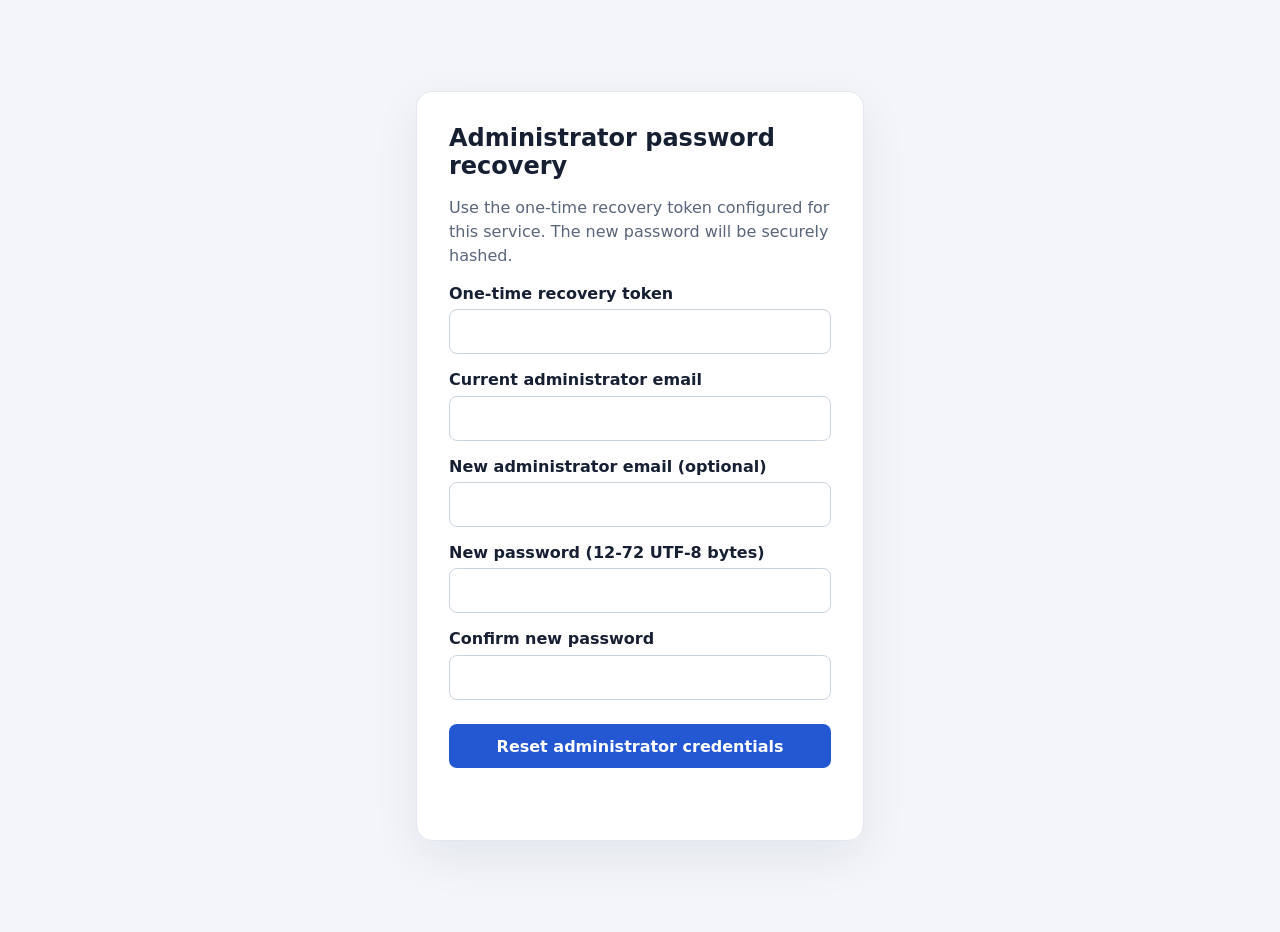
<file: app/static/admin-recovery.html>
<!doctype html>
<html lang="en">
<head>
  <meta charset="utf-8">
  <meta name="viewport" content="width=device-width, initial-scale=1">
  <meta name="robots" content="noindex,nofollow">
  <title>Administrator recovery | Stationary Hub</title>
  <style>
    :root { color-scheme: light; font-family: system-ui, sans-serif; color: #172033; background: #f3f5f9; }
    body { min-height: 100vh; display: grid; place-items: center; margin: 0; padding: 1rem; }
    main { width: min(100%, 28rem); box-sizing: border-box; padding: 2rem; background: white; border: 1px solid #e1e6ef; border-radius: 1rem; box-shadow: 0 1rem 3rem #14213d12; }
    h1 { margin-top: 0; font-size: 1.5rem; }
    p { color: #596579; line-height: 1.5; }
    label { display: block; margin-top: 1rem; font-weight: 600; }
    input { box-sizing: border-box; width: 100%; margin-top: .4rem; padding: .75rem; border: 1px solid #cbd3df; border-radius: .5rem; font: inherit; }
    button { width: 100%; margin-top: 1.5rem; padding: .8rem; color: white; background: #2458d3; border: 0; border-radius: .5rem; font: inherit; font-weight: 700; cursor: pointer; }
    button:disabled { opacity: .65; cursor: wait; }
    #message { min-height: 1.5rem; margin-bottom: 0; }
    #message[data-error="true"] { color: #a32626; }
    #message[data-error="false"] { color: #176b3a; }
  </style>
</head>
<body>
  <main>
    <h1>Administrator password recovery</h1>
    <p>Use the one-time recovery token configured for this service. The new password will be securely hashed.</p>
    <form id="recovery-form">
      <label for="token">One-time recovery token</label>
      <input id="token" name="token" type="password" minlength="32" maxlength="256" autocomplete="off" required>

      <label for="current-email">Current administrator email</label>
      <input id="current-email" name="current-email" type="email" maxlength="160" autocomplete="username" required>

      <label for="new-email">New administrator email (optional)</label>
      <input id="new-email" name="new-email" type="email" maxlength="160" autocomplete="email">

      <label for="password">New password (12-72 UTF-8 bytes)</label>
      <input id="password" name="password" type="password" minlength="12" maxlength="256" autocomplete="new-password" required>

      <label for="confirmation">Confirm new password</label>
      <input id="confirmation" name="confirmation" type="password" minlength="12" maxlength="256" autocomplete="new-password" required>

      <button id="submit" type="submit">Reset administrator credentials</button>
      <p id="message" role="status" aria-live="polite"></p>
    </form>
  </main>
  <script>
    const form = document.getElementById("recovery-form");
    const message = document.getElementById("message");
    const submit = document.getElementById("submit");

    form.addEventListener("submit", async (event) => {
      event.preventDefault();
      const token = document.getElementById("token").value;
      const password = document.getElementById("password").value;
      const confirmation = document.getElementById("confirmation").value;
      message.dataset.error = "true";

      if (new TextEncoder().encode(password).length > 72) {
        message.textContent = "Password must be no more than 72 UTF-8 bytes.";
        return;
      }
      if (password !== confirmation) {
        message.textContent = "The passwords do not match.";
        return;
      }

      submit.disabled = true;
      message.textContent = "Updating credentials…";
      try {
        const response = await fetch("/api/recovery/admin-password", {
          method: "POST",
          headers: { "Content-Type": "application/json" },
          cache: "no-store",
          body: JSON.stringify({
            recovery_token: token,
            current_email: document.getElementById("current-email").value,
            new_email: document.getElementById("new-email").value || null,
            new_password: password
          })
        });
        const result = await response.json();
        if (!response.ok) {
          throw new Error(result.detail || "Unable to reset credentials.");
        }
        message.dataset.error = "false";
        message.textContent = `Credentials updated for ${result.email}. Remove ADMIN_RESET_TOKEN from the Render Environment settings, then sign in with the new credentials.`;
        document.getElementById("token").value = "";
        document.getElementById("password").value = "";
        document.getElementById("confirmation").value = "";
      } catch (error) {
        message.textContent = error.message || "Unable to reset credentials. Please try again.";
      } finally {
        submit.disabled = false;
      }
    });
  </script>
</body>
</html>
</file>
